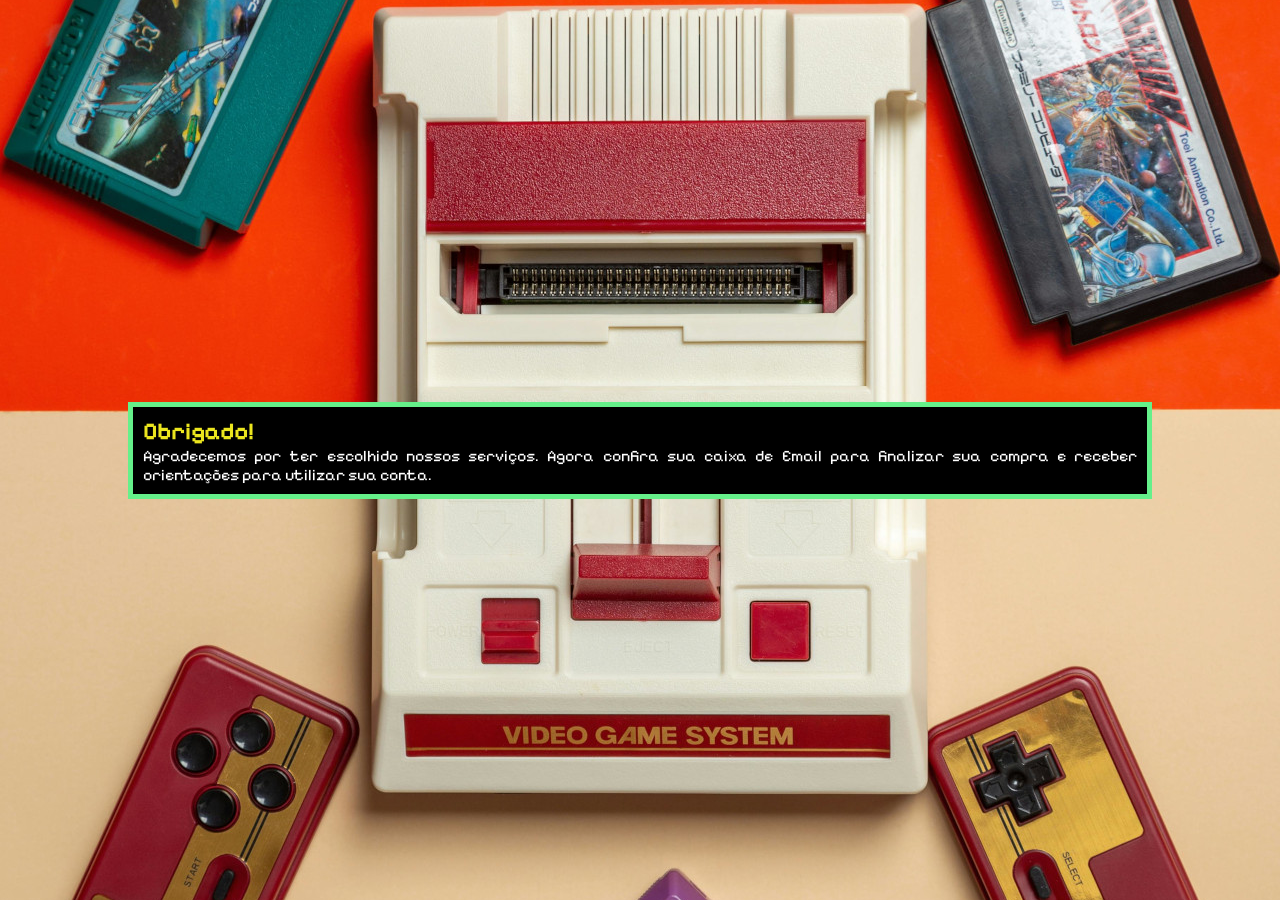
<file: pageOB.html>
<!DOCTYPE html>
<html lang="pt-br">
<head>
    <meta charset="UTF-8">
    <meta name="viewport" content="width=device-width, initial-scale=1.0">
    <link rel="shortcut icon" href="favicon.ico" type="image/x-icon">
    <title>Obrigado pela Preferência!</title>
    <style>
         @charset "UTF-8";

        @font-face {
            font-family:'Pixel';
            src: url('Pixelify_Sans/PixelifySans-VariableFont_wght.ttf');
            font-style: normal;
        }

        *{
            margin: 0px;
            padding: 0px;
            box-sizing: border-box;
            font-family: 'Pixel';
        }

        :root{
            --cor-bordas: #65F08A;
            --cor-destaque: #1FA4EB;
            --cor-letras-destaque: #EBE51E;
            --cor-letra : #ffffff;
            --cor-back-dark : #000000;
            --tema-light: #494949dd ;
        }

        body{
            background-image: url('images/background.jpg');
            background-size: cover;
            background-position: center;
            background-attachment: fixed;
            height: 100vh;
            background-repeat: no-repeat;
        }
        main{
            display: flex;
            align-items: center;
            justify-content: center;
            height: 100vh;
            
        }

        section > h1{
            color: #EBE51E;
        }

        section{
            width: 80vw;
            background-color: var(--cor-back-dark);
            color: var(--cor-letra);
            padding: 10px;
            text-align: justify;
            border: 5px solid var(--cor-bordas);
        }
    </style>
</head>
<body>
    <main>
        <section>
            <h1>Obrigado!</h1>
            <p>Agradecemos por ter escolhido nossos serviços. Agora confira sua caixa de Email para finalizar sua compra e receber orientações para utilizar sua conta.</p>
        </section>
    </main>
</body>
</html>
</file>
